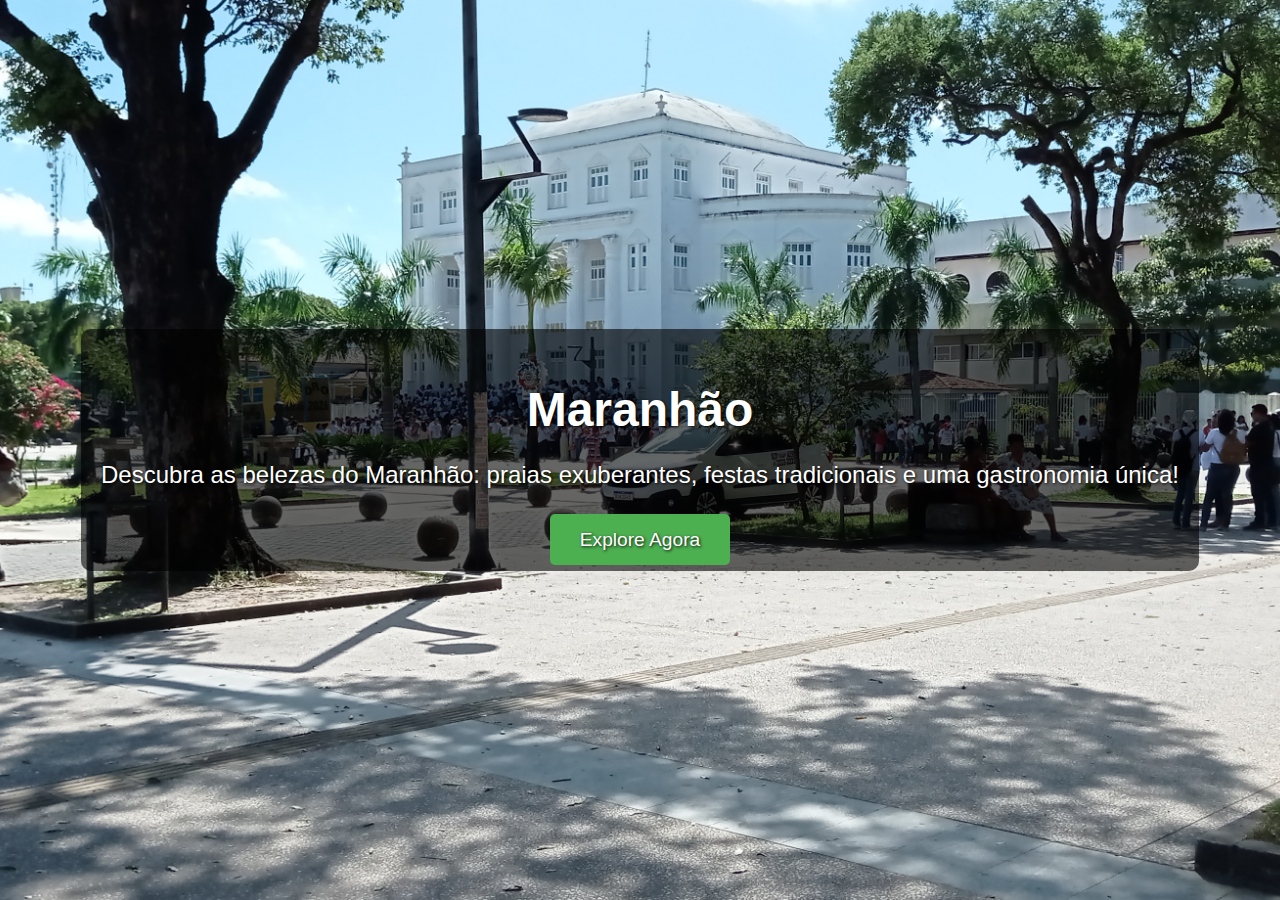
<file: index.html>
<!DOCTYPE html>
<html lang="pt-BR">
  <head>
    <meta charset="UTF-8" />
    <meta name="viewport" content="width=device-width, initial-scale=1.0" />
    <title>Página de Boas-vindas</title>
    <link rel="icon" type="image/png" href="/bandeira_maranhao.png" />
    <link rel="stylesheet" href="/css/style.css" />
  </head>
  <body>
    <div class="bg">
      <div class="content">
        <h1>Maranhão</h1>
        <p>
          Descubra as belezas do Maranhão: praias exuberantes, festas
          tradicionais e uma gastronomia única!
        </p>
        <a href="PontosTuristicos.html" class="btn">Explore Agora</a>
      </div>
    </div>
  </body>
</html>
</file>
<file: css/style.css>
body,
html {
  height: 100%;
  margin: 0;
  font-family: Arial, sans-serif;
}

.bg {
  background-image: url("../centro.jpg"); /* Substitua com o caminho da sua imagem */
  height: 100%;
  background-position: center;
  background-size: cover;
  display: flex;
  justify-content: center;
  align-items: center;
  text-align: center;
}

.content {
  background-color: rgba(0, 0, 0, 0.6);
  padding: 20px;
  border-radius: 10px;
  color: rgb(255, 255, 255);
  text-shadow: 1px 1px 3px rgba(0, 0, 0, 0.9); /* Contorno nas letras */
}

h1 {
  font-size: 3em;
  margin-bottom: 20px;
}

p {
  font-size: 1.5em;
  margin-bottom: 40px;
}

.btn {
  padding: 15px 30px;
  font-size: 1.2em;
  color: white;
  background-color: #4caf50;
  border: none;
  border-radius: 5px;
  cursor: pointer;
  text-decoration: none;
}

.btn:hover {
  background-color: #45a049;
}
</file>
